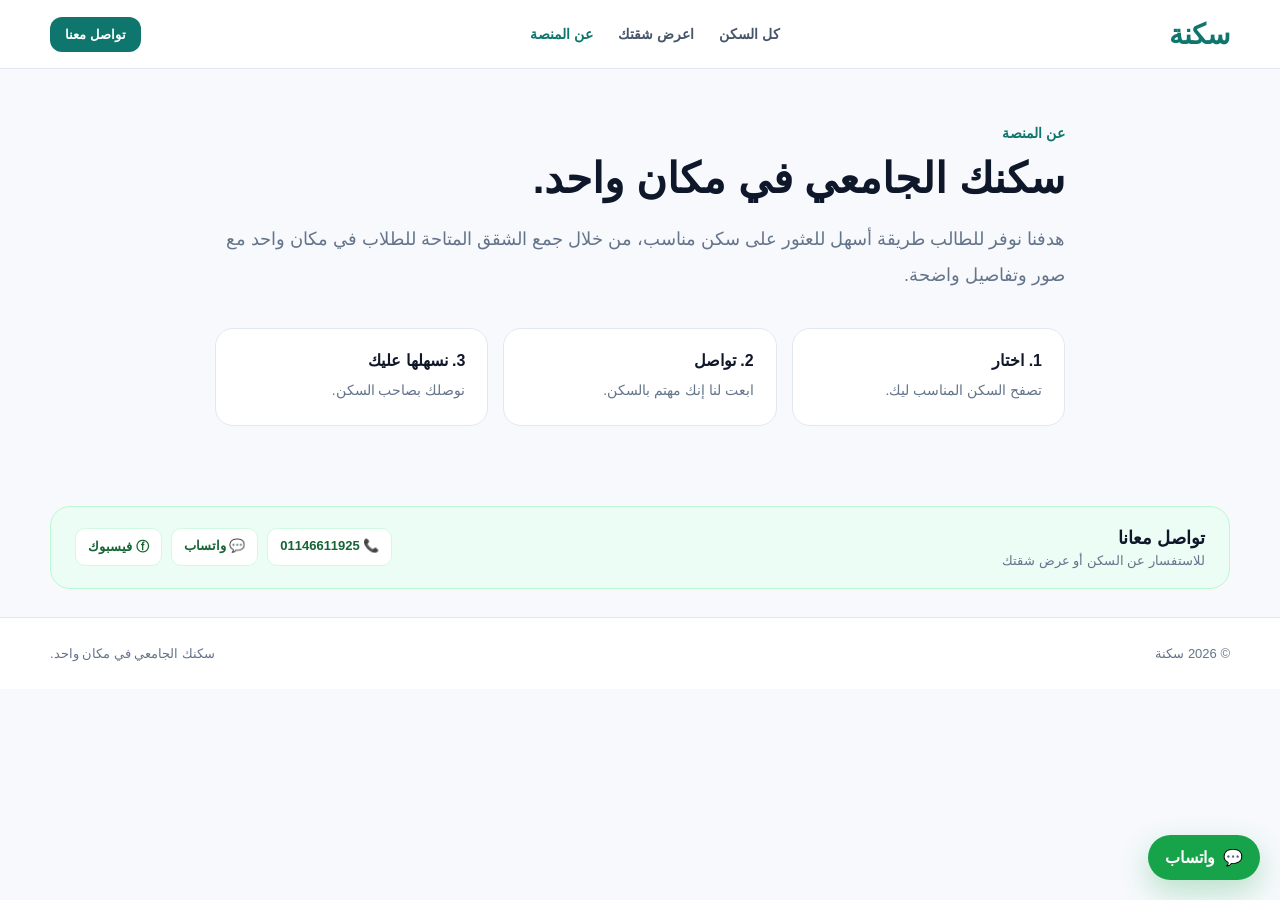
<file: about.html>
<!doctype html>
<html lang="ar" dir="rtl">
<head>
  <meta charset="UTF-8">
<link rel="icon" type="image/svg+xml" href="favicon.svg">
  <meta name="viewport" content="width=device-width, initial-scale=1.0">
  <title>عن المنصة | سكنة</title>
  <link rel="stylesheet" href="css/style.css">

<meta property="og:type" content="website">
<meta property="og:title" content="سكنة | سكن طلابي بسهولة">
<meta property="og:description" content="ابحث عن سكن طلابي مناسب لجامعتك ومنطقتك.">
<meta property="og:image" content="favicon.svg">
<meta property="og:url" content="">
<meta name="twitter:card" content="summary_large_image">
</head>
<body>
<header class="site-header">
  <div class="container nav">
    <a class="logo" href="index.html">سكنة</a>
    <nav>
      <a href="properties.html">كل السكن</a>
      <a href="list-property.html">اعرض شقتك</a>
      <a class="active" href="about.html">عن المنصة</a>
    </nav>
    <a class="btn btn-small" href="https://wa.me/201146611925" target="_blank">تواصل معنا</a>
  </div>
</header>

<main class="container page">
  <section class="simple-page">
    <span class="eyebrow">عن المنصة</span>
    <h1>سكنك الجامعي في مكان واحد.</h1>
    <p>هدفنا نوفر للطالب طريقة أسهل للعثور على سكن مناسب، من خلال جمع الشقق المتاحة للطلاب في مكان واحد مع صور وتفاصيل واضحة.</p>
    <div class="steps">
      <div class="info-card"><b>1. اختار</b><span>تصفح السكن المناسب ليك.</span></div>
      <div class="info-card"><b>2. تواصل</b><span>ابعت لنا إنك مهتم بالسكن.</span></div>
      <div class="info-card"><b>3. نسهلها عليك</b><span>نوصلك بصاحب السكن.</span></div>
    </div>
  </section>
</main>

<section class="contact-strip">
      <div>
        <strong>تواصل معانا</strong>
        <span>للاستفسار عن السكن أو عرض شقتك</span>
      </div>
      <div class="contact-links">
        <a href="tel:+201146611925">📞 01146611925</a>
        <a href="https://wa.me/201146611925" target="_blank">💬 واتساب</a>
        <a href="https://www.facebook.com/Ma.Mo7amed" target="_blank" rel="noreferrer">ⓕ فيسبوك</a>
      </div>
    </section>
    <footer class="footer">
  <div class="container footer-inner"><span>© 2026 سكنة</span><span>سكنك الجامعي في مكان واحد.</span></div>
</footer>
<a class="floating-whatsapp" href="https://wa.me/201146611925" target="_blank" aria-label="تواصل معنا على واتساب">💬<span>واتساب</span></a>
</body>
</html>
</file>
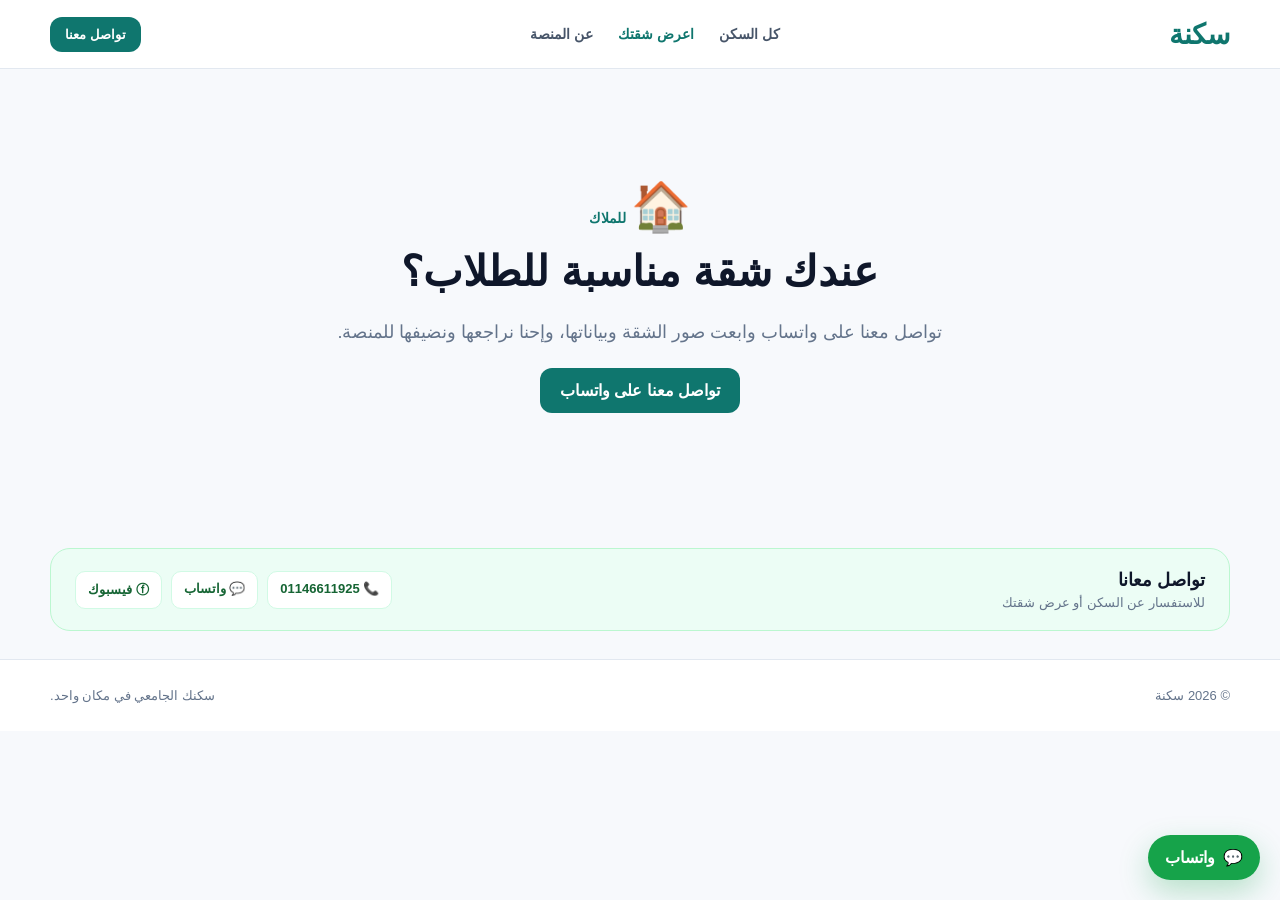
<file: list-property.html>
<!doctype html>
<html lang="ar" dir="rtl">
<head>
  <meta charset="UTF-8">
<link rel="icon" type="image/svg+xml" href="favicon.svg">
  <meta name="viewport" content="width=device-width, initial-scale=1.0">
  <title>اعرض شقتك | سكنة</title>
  <link rel="stylesheet" href="css/style.css">

<meta property="og:type" content="website">
<meta property="og:title" content="سكنة | سكن طلابي بسهولة">
<meta property="og:description" content="ابحث عن سكن طلابي مناسب لجامعتك ومنطقتك.">
<meta property="og:image" content="favicon.svg">
<meta property="og:url" content="">
<meta name="twitter:card" content="summary_large_image">
</head>
<body>
<header class="site-header">
  <div class="container nav">
    <a class="logo" href="index.html">سكنة</a>
    <nav>
      <a href="properties.html">كل السكن</a>
      <a class="active" href="list-property.html">اعرض شقتك</a>
      <a href="about.html">عن المنصة</a>
    </nav>
    <a class="btn btn-small" href="https://wa.me/201146611925" target="_blank">تواصل معنا</a>
  </div>
</header>

<main class="container page">
  <section class="simple-page centered">
    <span class="big-icon">🏠</span>
    <span class="eyebrow">للملاك</span>
    <h1>عندك شقة مناسبة للطلاب؟</h1>
    <p>تواصل معنا على واتساب وابعت صور الشقة وبياناتها، وإحنا نراجعها ونضيفها للمنصة.</p>
    <a class="btn" href="https://wa.me/201146611925?text=السلام%20عليكم،%20حابب%20أعرض%20شقتي%20على%20منصة%20سكنة" target="_blank">تواصل معنا على واتساب</a>
  </section>
</main>

<section class="contact-strip">
      <div>
        <strong>تواصل معانا</strong>
        <span>للاستفسار عن السكن أو عرض شقتك</span>
      </div>
      <div class="contact-links">
        <a href="tel:+201146611925">📞 01146611925</a>
        <a href="https://wa.me/201146611925" target="_blank">💬 واتساب</a>
        <a href="https://www.facebook.com/Ma.Mo7amed" target="_blank" rel="noreferrer">ⓕ فيسبوك</a>
      </div>
    </section>
    <footer class="footer">
  <div class="container footer-inner"><span>© 2026 سكنة</span><span>سكنك الجامعي في مكان واحد.</span></div>
</footer>
<a class="floating-whatsapp" href="https://wa.me/201146611925" target="_blank" aria-label="تواصل معنا على واتساب">💬<span>واتساب</span></a>
</body>
</html>
</file>
<file: css/style.css>
*{box-sizing:border-box}html{scroll-behavior:smooth}body{margin:0;background:#f8fafc;color:#0f172a;font-family:Arial,Tahoma,sans-serif}a{text-decoration:none;color:inherit}button,input,select{font:inherit}.container{width:min(1180px,calc(100% - 32px));margin:auto}.site-header{position:sticky;top:0;z-index:50;background:rgba(255,255,255,.95);backdrop-filter:blur(12px);border-bottom:1px solid #e2e8f0}.nav{height:68px;display:flex;align-items:center;justify-content:space-between;gap:20px}.logo{font-size:28px;font-weight:900;color:#0f766e}.nav nav{display:flex;gap:25px;color:#475569;font-size:14px;font-weight:700}.nav nav a:hover,.nav nav .active{color:#0f766e}.btn{display:inline-flex;align-items:center;justify-content:center;border:0;cursor:pointer;background:#0f766e;color:white;border-radius:12px;padding:13px 20px;font-weight:800;transition:.2s}.btn:hover{background:#115e59;transform:translateY(-1px)}.btn-small{padding:10px 15px;font-size:13px}.btn-light{background:white;color:#0f172a}.btn-light:hover{background:#f1f5f9}.btn-outline{background:white;color:#0f766e;border:1px solid #cbd5e1}.hero{background:linear-gradient(180deg,#ecfdf5,#f8fafc);padding:86px 0}.hero-content{text-align:center}.badge{display:inline-block;background:white;color:#0f766e;border-radius:999px;padding:9px 15px;font-size:14px;font-weight:800;box-shadow:0 5px 20px #0f172a0b}.hero h1{font-size:clamp(38px,6vw,64px);line-height:1.15;margin:22px 0 15px;font-weight:900;letter-spacing:-1.5px}.hero p{max-width:700px;margin:0 auto;color:#64748b;font-size:18px;line-height:1.9}.search-box{max-width:850px;margin:34px auto 0;background:white;border:1px solid #e2e8f0;border-radius:20px;padding:14px;display:grid;grid-template-columns:1fr 1fr 180px;gap:10px;box-shadow:0 18px 50px #0f172a10;text-align:right}.field{border:1px solid #e2e8f0;border-radius:12px;padding:10px 13px;background:white}.field label{display:block;font-size:12px;color:#64748b;margin-bottom:5px}.field select,.field input{border:0;outline:0;background:transparent;width:100%;color:#0f172a}.section{padding:70px 0}.section-head{display:flex;justify-content:space-between;align-items:end;margin-bottom:28px}.eyebrow{color:#0f766e;font-size:14px;font-weight:900}.section h2,.page-title h1{margin:5px 0 0;font-size:34px;font-weight:900}.text-link{color:#0f766e;font-weight:800}.property-grid{display:grid;grid-template-columns:repeat(3,1fr);gap:22px}.property-card{background:white;border:1px solid #e2e8f0;border-radius:20px;overflow:hidden;transition:.2s}.property-card:hover{transform:translateY(-4px);box-shadow:0 18px 40px #0f172a10}.property-image{aspect-ratio:16/10;position:relative;background:#e2e8f0;overflow:hidden}.property-image img{width:100%;height:100%;object-fit:cover;display:block;transition:.3s}.property-card:hover .property-image img{transform:scale(1.04)}.status{position:absolute;top:12px;right:12px;background:#ecfdf5;color:#047857;border-radius:999px;padding:7px 10px;font-size:12px;font-weight:900}.property-body{padding:18px}.property-title{font-size:18px;font-weight:900;margin:0}.muted{color:#64748b}.property-meta{display:flex;flex-wrap:wrap;gap:7px;margin-top:14px}.chip{background:#f1f5f9;color:#475569;border-radius:9px;padding:7px 9px;font-size:12px}.property-bottom{display:flex;align-items:center;justify-content:space-between;margin-top:18px}.price{font-size:20px;font-weight:900;color:#0f766e}.price small{font-size:11px;color:#64748b;font-weight:500}.cta{background:#0f172a;color:white;border-radius:28px;padding:38px 42px;display:flex;align-items:center;justify-content:space-between;gap:25px}.cta h2{margin:0;font-size:28px}.cta p{margin:9px 0 0;color:#cbd5e1;line-height:1.7}.footer{background:white;border-top:1px solid #e2e8f0;padding:28px 0;color:#64748b;font-size:13px}.footer-inner{display:flex;justify-content:space-between;gap:15px}.page{padding:55px 0 80px}.page-title{margin-bottom:28px}.filters{display:grid;grid-template-columns:1fr 1fr 1fr auto auto;gap:10px;background:white;border:1px solid #e2e8f0;padding:14px;border-radius:18px;margin-bottom:20px}.results-count{color:#64748b;font-size:14px}.detail-grid{display:grid;grid-template-columns:1.25fr .75fr;gap:30px}.gallery{display:grid;grid-template-columns:repeat(2,1fr);gap:10px}.gallery img{width:100%;aspect-ratio:4/3;object-fit:cover;border-radius:18px}.details-card{background:white;border:1px solid #e2e8f0;border-radius:20px;padding:25px;position:sticky;top:92px;height:max-content}.details-card h1{font-size:34px;line-height:1.35;margin:7px 0}.details-price{font-size:30px;font-weight:900;color:#0f766e;margin:18px 0}.details-list{display:grid;gap:12px;border-top:1px solid #e2e8f0;border-bottom:1px solid #e2e8f0;padding:18px 0;margin:20px 0}.details-row{display:flex;justify-content:space-between;gap:15px}.description{font-size:16px;line-height:2;color:#475569}.amenities{display:flex;flex-wrap:wrap;gap:8px;margin-top:12px}.whatsapp-btn{display:flex;width:100%;justify-content:center;background:#16a34a;color:white;padding:15px;border-radius:13px;font-weight:900}.simple-page{max-width:850px;margin:auto}.simple-page.centered{text-align:center;padding:55px 0}.simple-page h1{font-size:42px;margin:12px 0}.simple-page p{color:#64748b;line-height:2;font-size:18px}.big-icon{font-size:48px}.steps{display:grid;grid-template-columns:repeat(3,1fr);gap:15px;margin-top:35px}.info-card{background:white;border:1px solid #e2e8f0;border-radius:18px;padding:22px;display:grid;gap:9px}.info-card span{font-size:14px;color:#64748b;line-height:1.7}.empty{text-align:center;background:white;border:1px dashed #cbd5e1;border-radius:18px;padding:50px;color:#64748b;grid-column:1/-1}@media(max-width:850px){.nav nav{display:none}.search-box{grid-template-columns:1fr}.property-grid{grid-template-columns:repeat(2,1fr)}.filters{grid-template-columns:1fr 1fr}.detail-grid{grid-template-columns:1fr}.details-card{position:static}.cta{flex-direction:column;align-items:flex-start}.steps{grid-template-columns:1fr}}@media(max-width:560px){.container{width:min(100% - 22px,1180px)}.hero{padding:60px 0}.hero h1{font-size:39px}.hero p{font-size:16px}.property-grid{grid-template-columns:1fr}.filters{grid-template-columns:1fr}.footer-inner{flex-direction:column}.gallery{grid-template-columns:1fr}.simple-page h1{font-size:34px}.nav .btn-small{font-size:12px;padding:9px 11px}.logo{font-size:24px}}
.media-badge{position:absolute;left:12px;top:12px;background:#0f172acc;color:white;border-radius:999px;padding:7px 10px;font-size:12px;font-weight:800}
.media-gallery video{width:100%;aspect-ratio:4/3;object-fit:cover;border-radius:18px;background:#0f172a}
.media-gallery img{width:100%;aspect-ratio:4/3;object-fit:cover;border-radius:18px}
.contact-strip{width:min(1180px,calc(100% - 32px));margin:0 auto 28px;background:#ecfdf5;border:1px solid #bbf7d0;border-radius:20px;padding:20px 24px;display:flex;align-items:center;justify-content:space-between;gap:20px}
.contact-strip strong{display:block;font-size:18px}.contact-strip span{display:block;color:#64748b;margin-top:4px;font-size:13px}
.contact-links{display:flex;flex-wrap:wrap;gap:9px}.contact-links a{background:white;border:1px solid #d1fae5;border-radius:10px;padding:9px 12px;font-weight:800;font-size:13px;color:#166534}
.call-btn,.facebook-btn{display:flex;width:100%;justify-content:center;padding:13px;border-radius:13px;font-weight:900;margin-top:9px}
.call-btn{background:#eff6ff;color:#1d4ed8}.facebook-btn{background:#eff6ff;color:#1e40af}
.upload-preview{display:flex;flex-wrap:wrap;gap:8px;margin-top:10px}
.upload-preview img,.upload-preview video{width:100px;height:75px;object-fit:cover;border-radius:9px;border:1px solid #e2e8f0}
@media(max-width:700px){.contact-strip{flex-direction:column;align-items:flex-start}}

/* ===== Sakna polished responsive layer ===== */
body{font-family:"Cairo",Tahoma,Arial,sans-serif;background:#f7f9fc;color:#0f172a}
@import url('https://fonts.googleapis.com/css2?family=Cairo:wght@400;500;600;700;800;900&display=swap');
.property-card{border:1px solid #e7edf3;box-shadow:0 6px 24px rgba(15,23,42,.05)}
.property-card:hover{box-shadow:0 18px 44px rgba(15,23,42,.10)}
.property-body{padding:19px}
.location-line{font-size:13px;color:#64748b;margin-bottom:7px}
.property-university{font-size:18px;font-weight:900;margin:0;color:#0f172a}
.property-meta{margin-top:15px}
.detail-top{display:flex;align-items:end;justify-content:space-between;gap:20px;margin-bottom:22px}
.detail-heading{font-size:clamp(28px,4vw,44px);margin:5px 0}
.detail-location{color:#64748b;font-weight:700}
.detail-price-mobile{font-size:25px;font-weight:900;color:#0f766e;white-space:nowrap}
.detail-price-mobile small{font-size:11px;color:#64748b}
.detail-content{padding-top:30px}
.quick-stats{display:grid;grid-template-columns:repeat(3,1fr);gap:10px;margin-bottom:30px}
.quick-stats div{background:#fff;border:1px solid #e2e8f0;border-radius:16px;padding:16px;text-align:center}
.quick-stats b{display:block;font-size:24px;color:#0f766e}
.quick-stats span{font-size:12px;color:#64748b}
.contact-note{line-height:1.7}
.two-fields{display:grid;grid-template-columns:1fr 1fr;gap:10px}
.admin-card{box-shadow:0 6px 25px rgba(15,23,42,.04)}
.admin-main h1{letter-spacing:-.5px}
.admin-form .field{padding:11px 12px}
.admin-form .field input,.admin-form .field textarea,.admin-form .field select{font-family:inherit}
@media(max-width:700px){
  .detail-top{display:block}
  .detail-price-mobile{margin-top:12px}
  .quick-stats{gap:7px}
  .quick-stats div{padding:12px 8px}
  .quick-stats b{font-size:20px}
  .property-grid{grid-template-columns:1fr}
  .section{padding:48px 0}
  .hero{padding:52px 0}
  .search-box{padding:10px;border-radius:16px}
  .cta{padding:28px 22px;border-radius:20px}
  .filters{grid-template-columns:1fr;border-radius:16px}
  .two-fields{grid-template-columns:1fr}
  .admin-main{padding:24px 0}
  .stats{grid-template-columns:1fr 1fr}
  .stats .stat:last-child{grid-column:1/-1}
  .admin-nav{height:auto;padding:8px 0}
}
@media(max-width:420px){
  .stats{grid-template-columns:1fr}
  .stats .stat:last-child{grid-column:auto}
  .quick-stats{grid-template-columns:1fr 1fr 1fr}
  .details-card{padding:18px}
}

.upload-status{margin-top:10px;padding:10px 12px;background:#ecfdf5;color:#047857;border-radius:10px;font-size:13px;font-weight:800}
.upload-progress-wrap{height:8px;background:#e2e8f0;border-radius:99px;overflow:hidden;margin-top:8px}
.upload-progress{height:100%;width:0;background:#0f766e;border-radius:99px;transition:width .2s ease}

/* Final polish */
:root{--brand:#0f766e;--brand-soft:#ecfdf5;--accent:#f59e0b;--danger:#dc2626}
.status-full{background:#fee2e2!important;color:#b91c1c!important}
.status-last{background:#fff7ed!important;color:#c2410c!important}
.property-image{position:relative;overflow:hidden}
.property-placeholder{height:100%;min-height:220px;background:linear-gradient(135deg,#ecfdf5,#d1fae5);display:flex;align-items:center;justify-content:center;flex-direction:column;color:#0f766e;gap:6px}
.property-placeholder span{font-size:42px}.property-placeholder small{font-size:11px;font-weight:800;color:#64748b}
.property-placeholder.large{min-height:520px;height:100%;border-radius:20px}
.favorite-btn{position:absolute;right:12px;bottom:12px;width:40px;height:40px;border:0;border-radius:50%;background:#fff;box-shadow:0 6px 18px rgba(0,0,0,.12);color:#0f766e;font-size:22px;cursor:pointer;z-index:3}
.favorite-btn.active{color:#dc2626}
.skeleton-card{background:#fff;border:1px solid #e5e7eb;border-radius:18px;padding-bottom:18px;overflow:hidden}
.skeleton{background:linear-gradient(90deg,#eef2f7 25%,#f8fafc 37%,#eef2f7 63%);background-size:400% 100%;animation:skeleton 1.4s ease infinite}
.skeleton-image{height:220px}.skeleton-line{height:14px;margin:14px 18px 0;border-radius:9px;width:65%}.skeleton-line.wide{width:82%;margin-top:18px}.skeleton-line.short{width:40%}
@keyframes skeleton{0%{background-position:100% 0}100%{background-position:-100% 0}}
.trust-count{display:inline-flex;align-items:center;margin-top:15px;background:#ecfdf5;color:#047857;border:1px solid #bbf7d0;padding:8px 12px;border-radius:999px;font-weight:800;font-size:13px}
.floating-whatsapp{position:fixed;right:20px;bottom:20px;z-index:999;display:flex;align-items:center;gap:8px;background:#16a34a;color:#fff!important;border-radius:999px;padding:13px 17px;box-shadow:0 12px 30px rgba(22,163,74,.28);font-weight:900}
.gallery-pro{background:#fff;border:1px solid #e2e8f0;border-radius:22px;padding:12px}
.gallery-main{position:relative;border-radius:17px;overflow:hidden;background:#0f172a;min-height:420px;display:flex;align-items:center;justify-content:center}
.gallery-main-media{width:100%;height:min(62vh,620px);object-fit:cover;display:block}.gallery-main-media.video-fit{object-fit:contain;background:#0f172a}
.gallery-thumbs{display:flex;gap:8px;overflow-x:auto;padding-top:10px}
.gallery-thumb{position:relative;border:2px solid transparent;padding:0;border-radius:10px;overflow:hidden;background:#fff;min-width:82px;width:82px;height:64px;cursor:pointer}
.gallery-thumb.active{border-color:var(--brand)}.gallery-thumb img{width:100%;height:100%;object-fit:cover}.thumb-video{position:absolute;z-index:2;left:50%;top:50%;transform:translate(-50%,-50%);background:#000b;color:#fff;width:30px;height:30px;border-radius:50%;display:grid;place-items:center}
.map-card{margin-top:28px;padding:18px;border:1px solid #e2e8f0;border-radius:18px;display:flex;align-items:center;justify-content:space-between;gap:14px;background:#fff}.map-card span{display:block;color:#64748b;font-size:13px;margin-top:4px}
.admin-tools{display:grid;grid-template-columns:1fr 180px;gap:10px;margin:14px 0}.admin-tools input,.admin-tools select{border:1px solid #cbd5e1;border-radius:11px;padding:11px;font-family:inherit}
#saveBtn:disabled{opacity:.65;cursor:not-allowed}
@media(max-width:700px){
  .floating-whatsapp{right:14px;bottom:14px;padding:13px;width:52px;height:52px;justify-content:center;font-size:21px}.floating-whatsapp span{display:none}
  .gallery-main{min-height:280px}.gallery-main-media{height:55vw;max-height:430px;min-height:280px}
  .property-placeholder.large{min-height:280px}
  .map-card{display:block}.map-card .btn{display:block;margin-top:12px;text-align:center}
  .admin-tools{grid-template-columns:1fr}
}

/* Area-first housing identity */
.property-area-title{
  margin:0 0 5px;
  font-size:20px;
  line-height:1.35;
  font-weight:900;
  color:#0f172a;
}
.property-university{
  margin:0;
  font-size:13px;
  color:#64748b;
  font-weight:700;
}
.detail-heading{
  font-size:clamp(26px,3.2vw,38px)!important;
  margin:6px 0 4px!important;
}
.detail-university{
  color:#475569;
  font-size:16px;
  font-weight:800;
  margin-bottom:5px;
}
@media(max-width:700px){
  .property-area-title{font-size:18px}
  .detail-heading{font-size:30px!important}
  .detail-university{font-size:14px}
}
</file>
